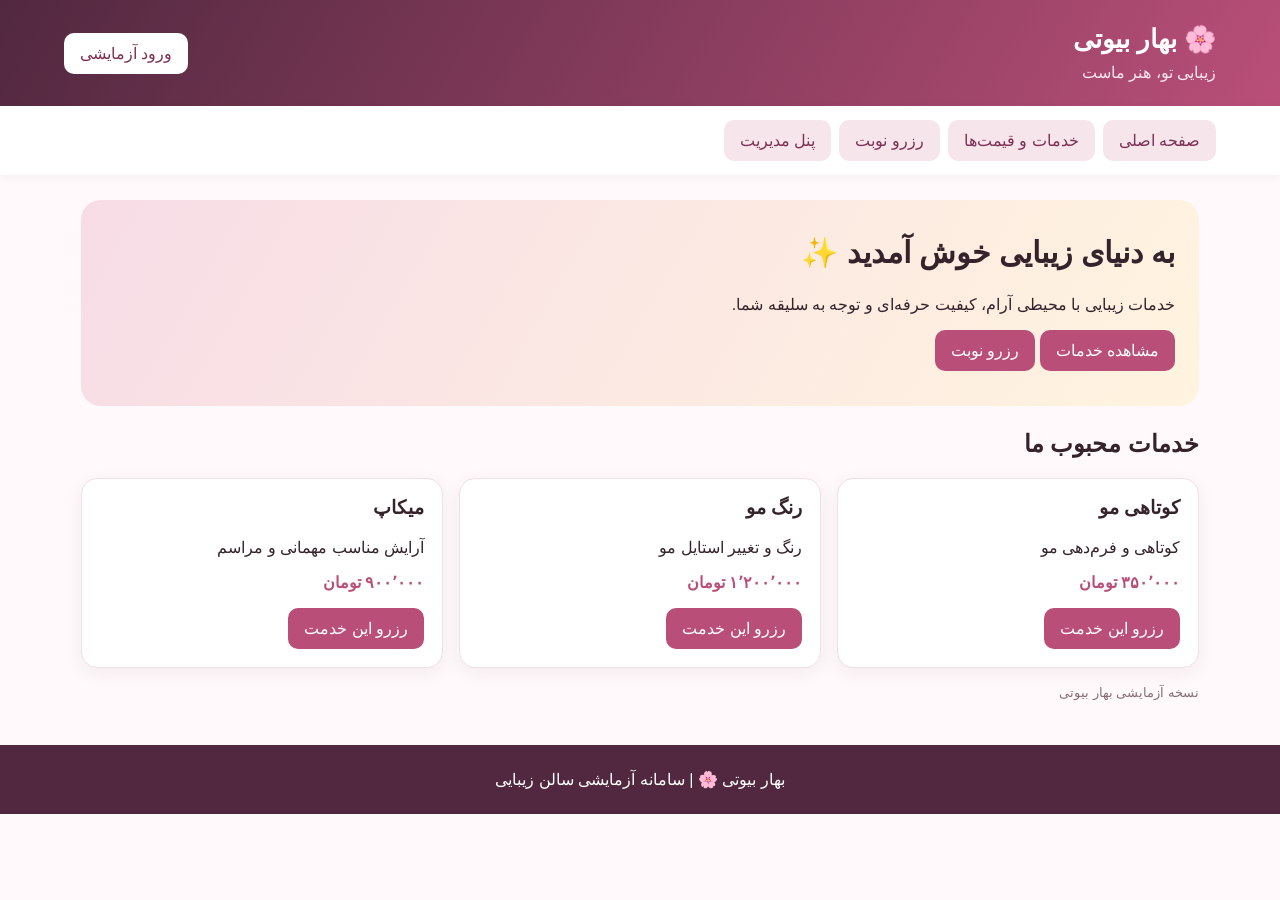
<file: index.html>
<!DOCTYPE html>
<html lang="fa" dir="rtl">
<head>
<meta charset="UTF-8">
<meta name="viewport" content="width=device-width, initial-scale=1">
<title>بهار بیوتی | سالن زیبایی</title>
<style>
:root{--pink:#b94f78;--light:#fff5f8;--gold:#c5a05b;--dark:#35232c}
*{box-sizing:border-box}
body{margin:0;font-family:Tahoma,Arial,sans-serif;background:#fff9fb;color:var(--dark)}
header{background:linear-gradient(120deg,#51283f,#b94f78);color:white;padding:24px 5%;display:flex;justify-content:space-between;align-items:center;gap:12px;flex-wrap:wrap}
header h1{margin:0;font-size:26px}
header p{margin:8px 0 0;color:#ffe5ee}
button,.btn{background:var(--pink);color:white;border:0;padding:11px 16px;border-radius:10px;cursor:pointer;font:inherit}
button:hover{opacity:.88}
header button{background:#fff;color:#7d3152}
nav{display:flex;gap:8px;flex-wrap:wrap;padding:14px 5%;background:white;box-shadow:0 2px 12px #0000000b}
nav button{background:#f7e5ec;color:#7d3152}
main{max-width:1150px;margin:25px auto;padding:0 16px}
.hero{padding:35px 24px;border-radius:20px;background:linear-gradient(120deg,#f7dce6,#fff4df);margin-bottom:24px}
.hero h2{font-size:30px;margin-top:0}
.muted{color:#856f79;font-size:13px;line-height:1.9}
.grid{display:grid;grid-template-columns:repeat(auto-fit,minmax(220px,1fr));gap:16px}
.card{background:white;border:1px solid #f0dfe6;border-radius:16px;padding:18px;box-shadow:0 5px 18px #4d1f3510}
.card h3{margin-top:0}
.price{font-weight:bold;color:var(--pink)}
input,select,textarea{width:100%;padding:11px;margin:7px 0 13px;border:1px solid #e6cdd8;border-radius:9px;font:inherit;background:white}
label{font-size:13px}
form{margin-top:12px}
.section{margin:25px 0}
.hidden{display:none!important}
table{width:100%;border-collapse:collapse;background:white;min-width:570px}
th,td{padding:12px;text-align:right;border-bottom:1px solid #f0dfe6;font-size:13px}
th{background:#f9eaf0}
.table-wrap{overflow-x:auto;border-radius:12px}
.badge{background:#f8e2eb;color:#8b3658;border-radius:20px;padding:5px 9px;font-size:12px}
.danger{background:#a72f43}
.secondary{background:#806775}
.media{width:100%;max-height:220px;object-fit:cover;border-radius:10px;margin-top:8px}
footer{text-align:center;padding:25px;background:#51283f;color:white;margin-top:40px}
.notice{padding:12px;border-radius:10px;background:#fff0d6;margin:12px 0;font-size:13px;line-height:1.9}
@media(max-width:600px){header h1{font-size:22px}.hero h2{font-size:24px}nav button{flex:1}}
</style>
</head>
<body>
<header>
  <div>
    <h1>🌸 بهار بیوتی</h1>
    <p>زیبایی تو، هنر ماست</p>
  </div>
  <div id="userArea">
    <button onclick="showLogin()">ورود آزمایشی</button>
  </div>
</header>

<nav>
  <button onclick="showPage('home')">صفحه اصلی</button>
  <button onclick="showPage('services')">خدمات و قیمت‌ها</button>
  <button onclick="showPage('appointment')">رزرو نوبت</button>
  <button onclick="showPage('dashboard')">پنل مدیریت</button>
</nav>

<main>
  <section id="home">
    <div class="hero">
      <h2>به دنیای زیبایی خوش آمدید ✨</h2>
      <p>خدمات زیبایی با محیطی آرام، کیفیت حرفه‌ای و توجه به سلیقه شما.</p>
      <button onclick="showPage('services')">مشاهده خدمات</button>
      <button onclick="showPage('appointment')">رزرو نوبت</button>
    </div>
    <h2>خدمات محبوب ما</h2>
    <div id="homeServices" class="grid"></div>
    <p class="muted">نسخه آزمایشی بهار بیوتی</p>
  </section>

  <section id="services" class="hidden">
    <h2>خدمات آرایشگاه</h2>
    <p class="muted">برای مشاهده جزئیات هر خدمت، کارت آن را بررسی کنید.</p>
    <div id="serviceList" class="grid"></div>
  </section>

  <section id="appointment" class="hidden">
    <div class="card">
      <h2>رزرو نوبت</h2>
      <form id="appointmentForm">
        <label>نام مشتری</label>
        <input name="customer" required>
        <label>شماره تماس (اختیاری)</label>
        <input name="phone" type="tel">
        <label>خدمت موردنظر</label>
        <select name="service" id="appointmentService" required></select>
        <label>تاریخ نوبت</label>
        <input name="date" type="date" required>
        <label>ساعت نوبت</label>
        <input name="time" type="time" required>
        <label>توضیحات</label>
        <textarea name="notes" rows="3"></textarea>
        <button>ثبت نوبت آزمایشی</button>
      </form>
      <p class="muted">ثبت نوبت به معنی تأیید نهایی زمان توسط آرایشگاه نیست.</p>
    </div>
  </section>

  <section id="login" class="hidden">
    <div class="card">
      <h2>ورود آزمایشی</h2>
      <div class="notice">این ورود فقط برای آزمایش است و رمز واقعی یا احراز هویت امن ندارد.</div>
      <label>نام نمایشی</label>
      <input id="loginName" placeholder="مثلاً مدیر سالن">
      <label>انتخاب نقش</label>
      <select id="loginRole">
        <option value="customer">مشتری</option>
        <option value="admin">مدیر</option>
        <option value="accountant">حسابدار</option>
      </select>
      <button onclick="login()">ورود به سایت</button>
      <button class="secondary" onclick="showPage('home')">بازگشت</button>
    </div>
  </section>

  <section id="dashboard" class="hidden">
    <h2>پنل بهار بیوتی</h2>
    <div class="notice" id="roleNotice">برای استفاده از پنل، ورود آزمایشی انجام بده.</div>
    <div id="dashboardContent"></div>
  </section>
</main>

<footer>بهار بیوتی 🌸 | سامانه آزمایشی سالن زیبایی</footer>

<script>
const defaults=[
 {id:1,name:"کوتاهی مو",price:350000,description:"کوتاهی و فرم‌دهی مو",media:"",video:""},
 {id:2,name:"رنگ مو",price:1200000,description:"رنگ و تغییر استایل مو",media:"",video:""},
 {id:3,name:"میکاپ",price:900000,description:"آرایش مناسب مهمانی و مراسم",media:"",video:""},
 {id:4,name:"ناخن",price:450000,description:"مانیکور و خدمات زیبایی ناخن",media:"",video:""}
];
const load=(key,fallback)=>{try{return JSON.parse(localStorage.getItem("bahar_"+key))??fallback}catch{return fallback}};
const save=(key,data)=>localStorage.setItem("bahar_"+key,JSON.stringify(data));
let services=load("services",defaults);
let appointments=load("appointments",[]);
let staff=load("staff",[]);
let expenses=load("expenses",[]);
let payments=load("payments",[]);
let currentUser=load("user",null);

function money(n){return Number(n||0).toLocaleString("fa-IR")+" تومان"}
function esc(s){return String(s??"").replace(/[&<>"']/g,c=>({"&":"&amp;","<":"&lt;",">":"&gt;",'"':"&quot;","'":"&#39;"}[c]))}
function showPage(id){
 document.querySelectorAll("main>section").forEach(s=>s.classList.add("hidden"));
 document.getElementById(id).classList.remove("hidden");
 if(id==="services")renderServices();
 if(id==="appointment")fillServiceOptions();
 if(id==="dashboard")renderDashboard();
 window.scrollTo({top:0,behavior:"smooth"});
}
function showLogin(){showPage("login")}
function login(){
 const name=document.getElementById("loginName").value.trim()||"کاربر آزمایشی";
 currentUser={name,role:document.getElementById("loginRole").value};
 save("user",currentUser);updateUserArea();showPage("dashboard");
}
function logout(){currentUser=null;localStorage.removeItem("bahar_user");updateUserArea();showPage("home")}
function updateUserArea(){
 const area=document.getElementById("userArea");
 area.innerHTML=currentUser
 ?`<span>${esc(currentUser.name)}</span> <button onclick="showPage('dashboard')">پنل من</button> <button onclick="logout()">خروج</button>`
 :`<button onclick="showLogin()">ورود آزمایشی</button>`;
}
function mediaHtml(s){
 let out="";
 if(s.media)out+=`<img class="media" src="${esc(s.media)}" alt="${esc(s.name)}">`;
 if(s.video)out+=`<video class="media" controls src="${esc(s.video)}"></video>`;
 return out;
}
function serviceCard(s){
 return `<article class="card"><h3>${esc(s.name)}</h3>${mediaHtml(s)}
 <p>${esc(s.description)}</p><p class="price">${money(s.price)}</p>
 <button onclick="chooseService(${s.id})">رزرو این خدمت</button></article>`;
}
function renderServices(){
 document.getElementById("serviceList").innerHTML=services.map(serviceCard).join("")||"<p>هنوز خدمتی ثبت نشده است.</p>";
}
function renderHome(){
 document.getElementById("homeServices").innerHTML=services.slice(0,3).map(serviceCard).join("");
 renderServices();fillServiceOptions();
}
function fillServiceOptions(){
 const select=document.getElementById("appointmentService");
 select.innerHTML=services.map(s=>`<option value="${s.id}">${esc(s.name)} — ${money(s.price)}</option>`).join("");
}
function chooseService(id){
 showPage("appointment");document.getElementById("appointmentService").value=String(id);
}
document.getElementById("appointmentForm").addEventListener("submit",e=>{
 e.preventDefault();const f=new FormData(e.target);
 const service=services.find(s=>s.id===Number(f.get("service")));
 appointments.push({id:Date.now(),customer:f.get("customer"),phone:f.get("phone"),serviceId:Number(f.get("service")),service:service?.name||"خدمت حذف‌شده",price:service?.price||0,date:f.get("date"),time:f.get("time"),notes:f.get("notes"),status:"در انتظار"});
 save("appointments",appointments);e.target.reset();
 alert("نوبت آزمایشی ثبت شد.");showPage("home");
});
function requireRole(roles){
 if(!currentUser){return false}
 return roles.includes(currentUser.role);
}
function renderDashboard(){
 const content=document.getElementById("dashboardContent");
 const notice=document.getElementById("roleNotice");
 if(!currentUser){
  notice.textContent="برای استفاده از پنل، ابتدا از بخش ورود آزمایشی نقش خود را انتخاب کن.";
  content.innerHTML='<button onclick="showLogin()">ورود آزمایشی</button>';return;
 }
 notice.textContent="کاربر: "+currentUser.name+" | نقش: "+({admin:"مدیر",accountant:"حسابدار",customer:"مشتری"}[currentUser.role]);
 if(currentUser.role==="customer"){
  content.innerHTML=`<div class="card"><h3>نوبت‌های ثبت‌شده</h3>${appointments.filter(a=>a.customer===currentUser.name).map(a=>`<p>${esc(a.service)} — ${esc(a.date)}، ${esc(a.time)} — ${esc(a.status)}</p>`).join("")||"هنوز نوبتی با این نام ثبت نشده است."}</div>`;
  return;
 }
 content.innerHTML=`
 <div class="grid section">
  <div class="card"><p>تعداد نوبت‌ها</p><h2>${appointments.length}</h2></div>
  <div class="card"><p>درآمد ثبت‌شده</p><h2>${money(payments.reduce((a,p)=>a+Number(p.amount),0))}</h2></div>
  <div class="card"><p>هزینه‌ها</p><h2>${money(expenses.reduce((a,p)=>a+Number(p.amount),0))}</h2></div>
  <div class="card"><p>تعداد کارکنان</p><h2>${staff.length}</h2></div>
 </div>
 <div class="card section">
  <h3>نوبت‌ها</h3><div class="table-wrap"><table><thead><tr><th>مشتری</th><th>خدمت</th><th>تاریخ</th><th>ساعت</th><th>وضعیت</th><th>عملیات</th></tr></thead>
  <tbody>${appointments.map(a=>`<tr><td>${esc(a.customer)}</td><td>${esc(a.service)}</td><td>${esc(a.date)}</td><td>${esc(a.time)}</td><td>${esc(a.status)}</td><td><button onclick="setAppointmentStatus(${a.id},'تأیید شد')">تأیید</button> <button class="danger" onclick="deleteAppointment(${a.id})">حذف</button></td></tr>`).join("")||'<tr><td colspan="6">هنوز نوبتی ثبت نشده است.</td></tr>'}</tbody></table></div>
 </div>
 ${currentUser.role==="admin"?adminForms():""}
 <div class="card section">
  <h3>ثبت درآمد</h3>
  <form id="paymentForm">
   <label>کارمند</label><select name="staffId"><option value="">بدون انتخاب کارمند</option>${staff.map(s=>`<option value="${s.id}">${esc(s.name)}</option>`).join("")}</select>
   <label>خدمت</label><select name="serviceId">${services.map(s=>`<option value="${s.id}">${esc(s.name)}</option>`).join("")}</select>
   <label>مبلغ (تومان)</label><input type="number" name="amount" min="0" required>
   <label>تاریخ</label><input type="date" name="date" required>
   <button>ثبت درآمد</button>
  </form>
 </div>
 <div class="card section">
  <h3>ثبت هزینه</h3>
  <form id="expenseForm"><label>عنوان هزینه</label><input name="title" required>
  <label>مبلغ (تومان)</label><input name="amount" type="number" min="0" required>
  <label>تاریخ</label><input name="date" type="date" required><button>ثبت هزینه</button></form>
 </div>
 <div class="card section"><h3>گزارش درآمد کارکنان</h3><div class="table-wrap"><table><thead><tr><th>کارمند</th><th>درآمد ثبت‌شده</th></tr></thead><tbody>
 ${staff.map(s=>`<tr><td>${esc(s.name)}</td><td>${money(payments.filter(p=>String(p.staffId)===String(s.id)).reduce((n,p)=>n+Number(p.amount),0))}</td></tr>`).join("")||'<tr><td colspan="2">هنوز کارمندی ثبت نشده است.</td></tr>'}
 </tbody></table></div></div>
 <div class="card section"><h3>گزارش مالی</h3><p>کل درآمد: <b>${money(payments.reduce((n,p)=>n+Number(p.amount),0))}</b></p>
 <p>کل هزینه: <b>${money(expenses.reduce((n,p)=>n+Number(p.amount),0))}</b></p>
 <p>مانده: <b>${money(payments.reduce((n,p)=>n+Number(p.amount),0)-expenses.reduce((n,p)=>n+Number(p.amount),0))}</b></p>
 <h4>ریز هزینه‌ها</h4>${expenses.map(x=>`<p>${esc(x.title)} — ${money(x.amount)} — ${esc(x.date)}</p>`).join("")||"هزینه‌ای ثبت نشده است."}</div>`;
 document.getElementById("paymentForm").addEventListener("submit",e=>{
  e.preventDefault();const f=new FormData(e.target);
  payments.push({id:Date.now(),staffId:f.get("staffId"),serviceId:f.get("serviceId"),amount:Number(f.get("amount")),date:f.get("date")});
  save("payments",payments);renderDashboard();
 });
 document.getElementById("expenseForm").addEventListener("submit",e=>{
  e.preventDefault();const f=new FormData(e.target);
  expenses.push({id:Date.now(),title:f.get("title"),amount:Number(f.get("amount")),date:f.get("date")});
  save("expenses",expenses);renderDashboard();
 });
}
function adminForms(){
 return `<div class="card section"><h3>افزودن خدمت</h3>
 <form id="serviceForm"><label>نام خدمت</label><input name="name" required>
 <label>قیمت (تومان)</label><input name="price" type="number" min="0" required>
 <label>توضیحات</label><textarea name="description"></textarea>
 <label>نشانی اینترنتی عکس (اختیاری)</label><input name="media" type="url" placeholder="https://...">
 <label>نشانی اینترنتی فیلم (اختیاری)</label><input name="video" type="url" placeholder="https://...">
 <button>افزودن خدمت</button></form>
 <h4>خدمات فعلی</h4>${services.map(s=>`<p>${esc(s.name)} — ${money(s.price)} <button class="danger" onclick="deleteService(${s.id})">حذف</button></p>`).join("")||"خدمتی ثبت نشده است."}</div>
 <div class="card section"><h3>افزودن کارمند</h3>
 <form id="staffForm"><label>نام کارمند</label><input name="name" required>
 <label>درصد سهم کارمند از خدمات (اختیاری)</label><input name="share" type="number" min="0" max="100" value="0">
 <button>ثبت کارمند</button></form>
 <h4>کارکنان</h4>${staff.map(s=>`<p>${esc(s.name)} — سهم ${Number(s.share)||0}٪ <button class="danger" onclick="deleteStaff(${s.id})">حذف</button></p>`).join("")||"هنوز کارمندی ثبت نشده است."}</div>`;
}
function setAppointmentStatus(id,status){
 appointments=appointments.map(a=>a.id===id?{...a,status}:a);save("appointments",appointments);renderDashboard();
}
function deleteAppointment(id){
 if(confirm("این نوبت حذف شود؟")){appointments=appointments.filter(a=>a.id!==id);save("appointments",appointments);renderDashboard()}
}
function deleteService(id){
 if(confirm("این خدمت حذف شود؟")){services=services.filter(s=>s.id!==id);save("services",services);renderDashboard();renderHome()}
}
function deleteStaff(id){
 if(confirm("این کارمند حذف شود؟")){staff=staff.filter(s=>s.id!==id);save("staff",staff);renderDashboard()}
}
document.addEventListener("submit",e=>{
 if(e.target.id==="serviceForm"){
  e.preventDefault();const f=new FormData(e.target);
  services.push({id:Date.now(),name:f.get("name"),price:Number(f.get("price")),description:f.get("description"),media:f.get("media"),video:f.get("video")});
  save("services",services);renderDashboard();renderHome();
 }
 if(e.target.id==="staffForm"){
  e.preventDefault();const f=new FormData(e.target);
  staff.push({id:Date.now(),name:f.get("name"),share:Number(f.get("share"))||0});
  save("staff",staff);renderDashboard();
 }
});
updateUserArea();renderHome();
</script>
</body>
</html>
</file>
